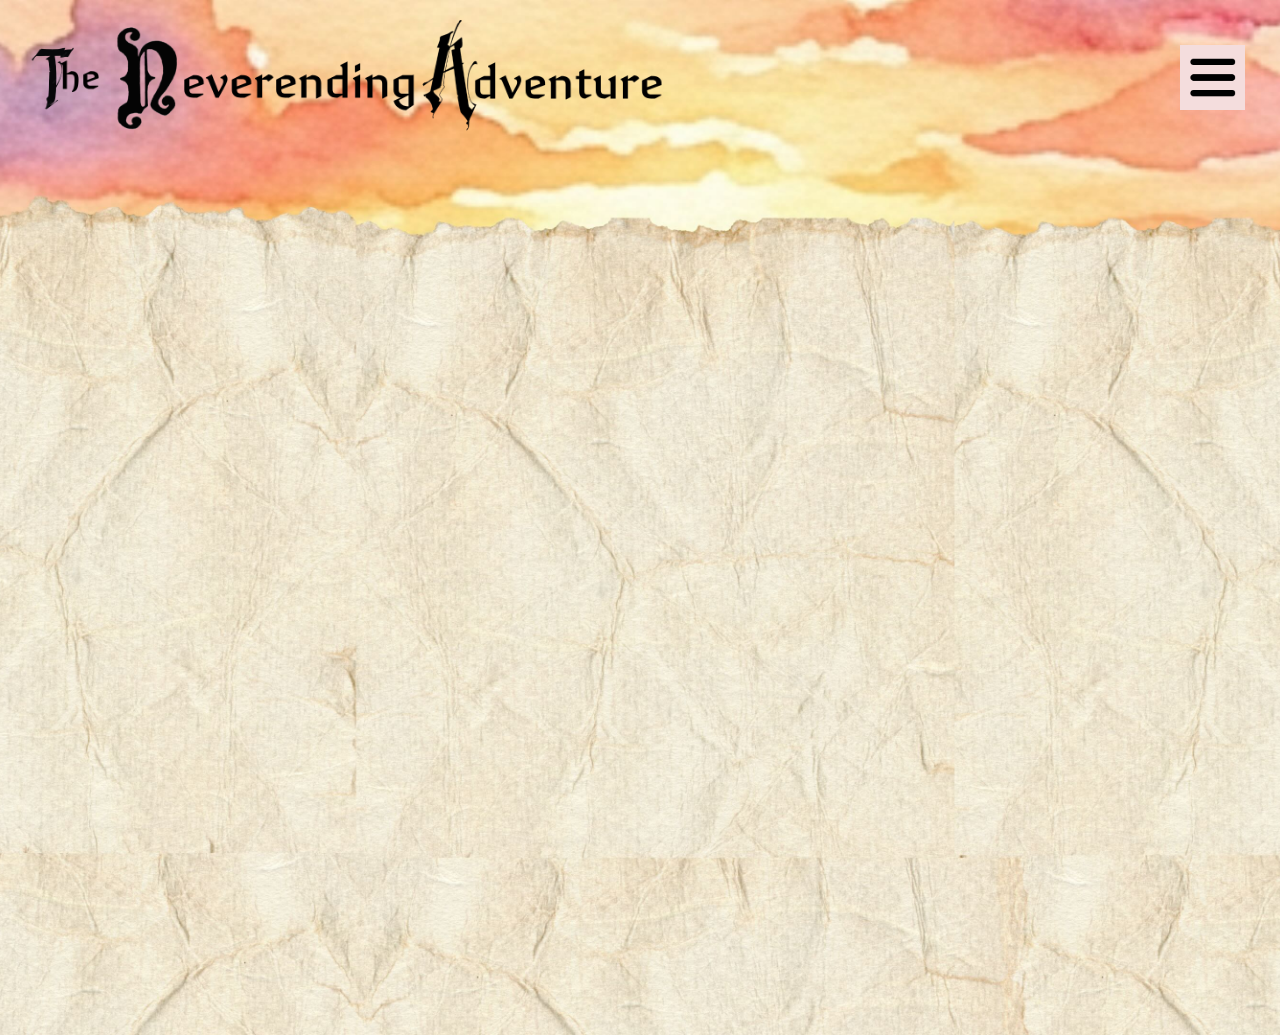
<file: www/index.html>
<html>
    <head>
        <meta charset="UTF-8">
        <meta name="viewport" content="width=device-width"/>
        <title>The Neverending Adventure</title>
        <link rel="stylesheet" href="static/css/style.css"/>
    </head>
    <body class="everyPageBackground">
        <nav>
            <div class="header_container">
                <div class="mobile_header">
                    <img src="static/img/newMobileHeader.png"/>
                </div>
                <div class="New_Header_Logo">
                    <img src="static/img/headerText.png"/>
                </div>
                <div class="HeaderNav">
                    <div class="HeaderText">
                        <!-- developed using w3schools https://www.w3schools.com/howto/tryit.asp?filename=tryhow_css_js_dropdown -->
                        <button onclick="dropMenu()" class="DropdownBtn"> </button>
                        <div id="navDropdown" class="DropdownContent">
                            <a href=home.html>Home</a>
                            <a href=about.html>About Us!</a>
                            <a href="https://www.canva.com/design/DAHULFmVmZ4/he5CpgfcdCciXI0MS4XsAA/edit" target="_blank">Design Process!</a>
                        </div>
                    </div>
                </div>
            </div>
        </nav>
        <script>
            function dropMenu() {
                document.getElementById("navDropdown").classList.toggle("show");
            }
        </script>
    </body>
</html>
</file>
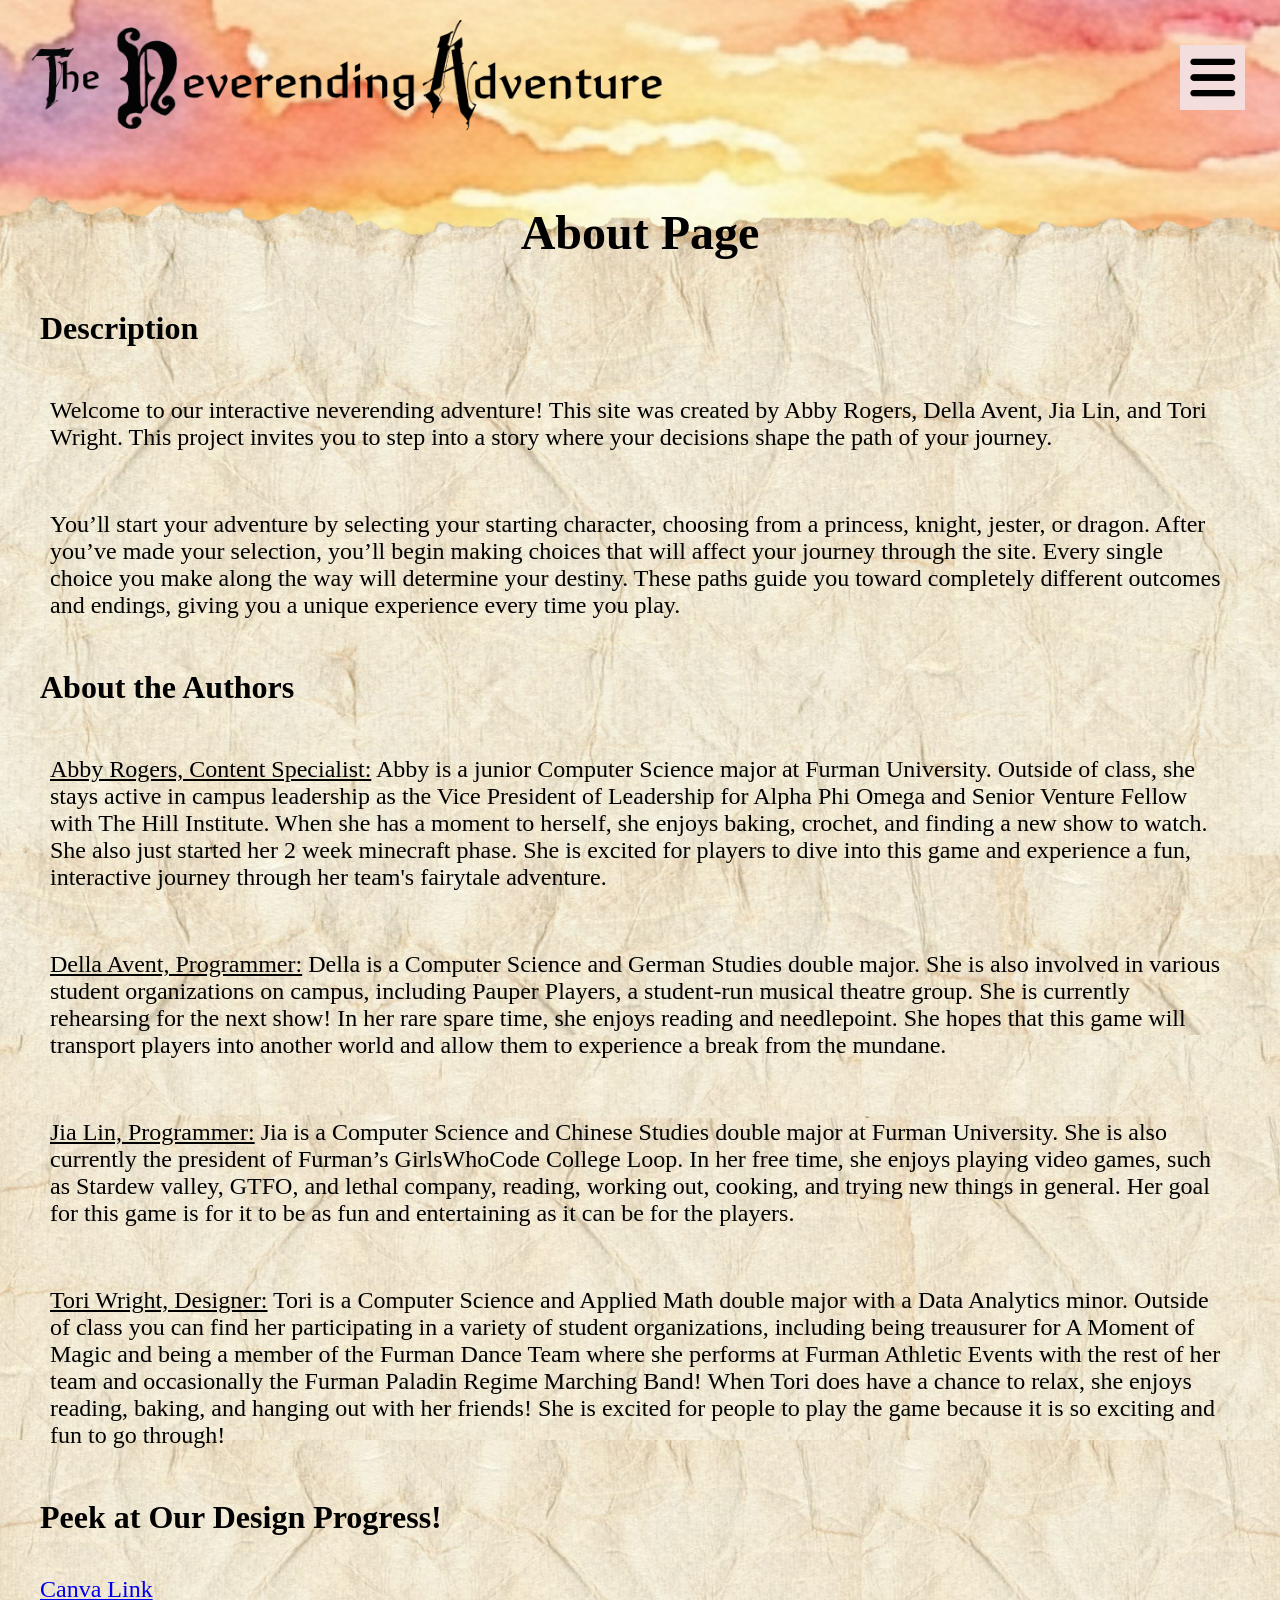
<file: www/about.html>
<html>
    <head>
        <meta charset="UTF-8">
        <meta name = "viewport" content="width = device-width"/>
        <title>The Neverending Adventure</title>
        <link rel="stylesheet" href="static/css/style.css"/>
        <link rel="icon" type="image/x-icon" href="/static/img/favicon.png">
    </head>
    <body class="everyPageBackground">
        <nav>
            <div class="header_container">
                <div class="mobile_header">
                    <a href = "home.html">
                        <img src="static/img/newMobileHeader.png"/>
                    </a>
                </div>
                <div class="New_Header_Logo">
                    <a href = "home.html">
                        <img src="static/img/headerText.png"/>
                    </a>
                </div>
                <div class="HeaderNav">
                    <div class="HeaderText">
                        <!-- developed using w3schools https://www.w3schools.com/howto/tryit.asp?filename=tryhow_css_js_dropdown -->
                        <button onclick="dropMenu()" class="DropdownBtn"> </button>
                        <div id="navDropdown" class="DropdownContent">
                            <a href=home.html>Home</a>
                            <a href=about.html>About Us!</a>
                            <a href="https://www.canva.com/design/DAHULFmVmZ4/he5CpgfcdCciXI0MS4XsAA/edit" target="_blank">Design Process!</a>
                        </div>
                    </div>
                </div>
            </div>
        </nav>
        <h1>About Page</h1>
        
            <h2>Description</h2>
            <p class="extra_space">
                Welcome to our interactive neverending adventure! This site was created by Abby Rogers, 
                Della Avent, Jia Lin, and Tori Wright. This project invites you to step into a story 
                where your decisions shape the path of your journey. 
            </p>
            <p class="extra_space">
                You’ll start your adventure by selecting your starting character, 
                choosing from a princess, knight, jester, or dragon. After you’ve 
                made your selection, you’ll begin making choices that will affect your 
                journey through the site. Every single choice you make along the way 
                will determine your destiny. These paths guide you toward completely 
                different outcomes and endings, giving you a unique experience every 
                time you play.
            </p>
        <h2>About the Authors</h2>
            <p class="extra_space">
                <span class="underlined">Abby Rogers, Content Specialist:</span> Abby is a junior Computer Science major at Furman 
                University. Outside of class, she stays active in campus leadership as the Vice President of 
                Leadership for Alpha Phi Omega and Senior Venture Fellow with The Hill Institute. When she 
                has a moment to herself, she enjoys baking, crochet, and finding a new show to watch. She 
                also just started her 2 week minecraft phase. She is excited for players to dive into this 
                game and experience a fun, interactive journey through her team's fairytale adventure.
            </p>
            <p class="extra_space">
                <span class="underlined">Della Avent, Programmer:</span> Della is a Computer Science and German Studies double major. 
                She is also involved in various student organizations on campus, including 
                Pauper Players, a student-run musical theatre group. She is currently 
                rehearsing for the next show! In her rare spare time, she enjoys reading 
                and needlepoint. She hopes that this game will transport players into 
                another world and allow them to experience a break from the mundane.  
            </p>
            <p class="extra_space">
                <span class="underlined">Jia Lin, Programmer:</span> Jia is a Computer Science and Chinese Studies double major at 
                Furman University. She is also currently the president of Furman’s GirlsWhoCode College 
                Loop. In her free time, she enjoys playing video games, such as Stardew valley, GTFO, and 
                lethal company, reading, working out, cooking, and trying new things in general. Her goal 
                for this game is for it to be as fun and entertaining as it can be for the players.
            </p>
            <p class="extra_space">
                <span class="underlined">Tori Wright, Designer:</span> Tori is a Computer Science and Applied Math double major 
                with a Data Analytics minor. Outside of class you can find her participating in a 
                variety of student organizations, including being treausurer for A Moment of Magic 
                and being a member of the Furman Dance Team where she performs at Furman 
                Athletic Events with the rest of her team and occasionally the Furman Paladin Regime 
                Marching Band! When Tori does have a chance to relax, she enjoys reading, baking, and 
                hanging out with her friends! She is excited for people to play the game because it is 
                so exciting and fun to go through! 
            </p>

            <h2>Peek at Our Design Progress!</h2>
            <p>
                <a href="https://www.canva.com/design/DAHULFmVmZ4/he5CpgfcdCciXI0MS4XsAA/edit" target="_blank">Canva Link</a>
            </p>

        <script>
            // toggle between hiding and showing the dropdown content
            // from w3schools https://www.w3schools.com/howto/howto_js_dropdown.asp
            function dropMenu() {
                document.getElementById("navDropdown").classList.toggle("show");
            }
        </script>
    </body>
</html>
</file>
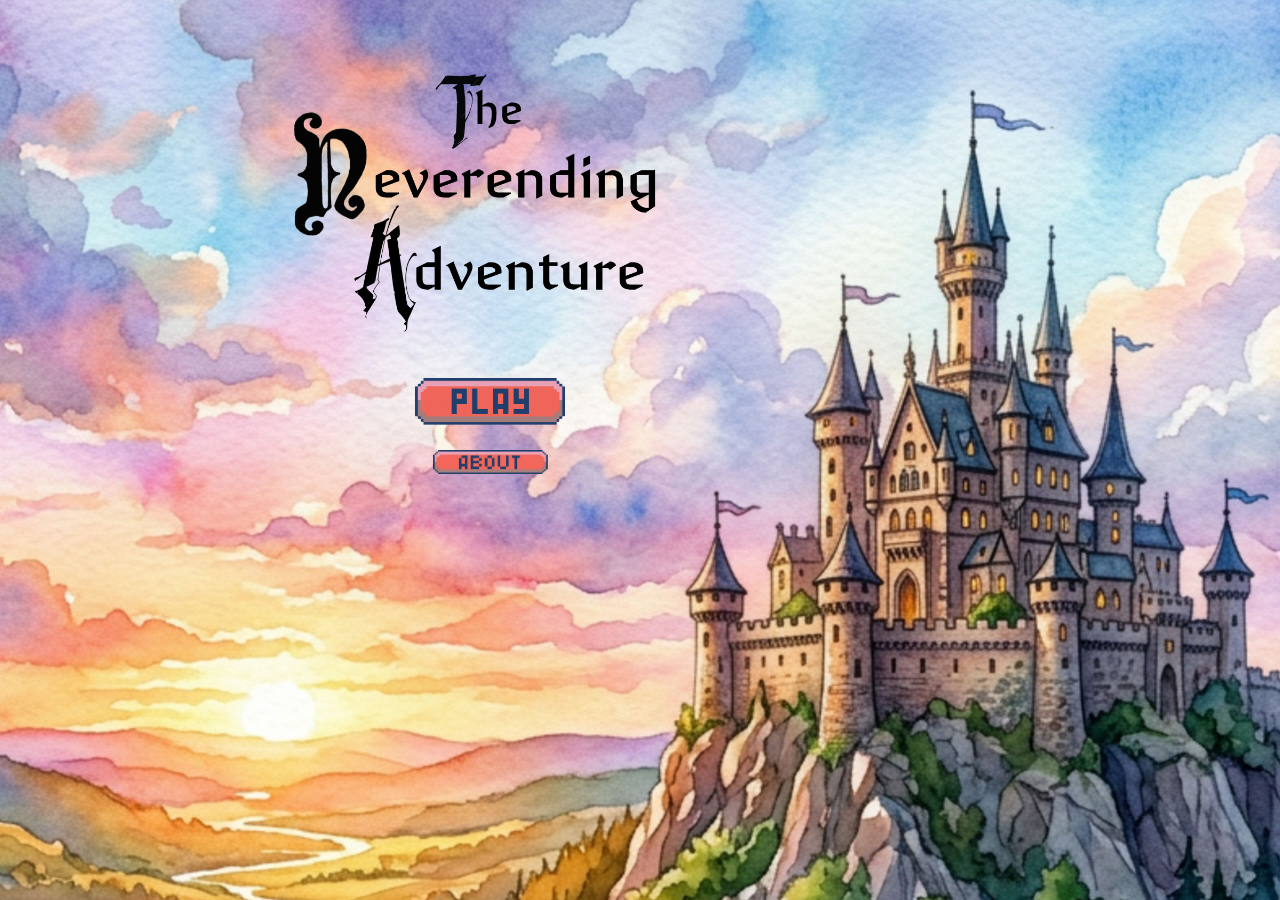
<file: www/home.html>
<html>
    <head>
        <meta charset="UTF-8">
        <meta name="viewport" content="width=device-width"/>
        <title>The Neverending Adventure</title>
        <link rel="stylesheet" href="static/css/style.css"/>
        <link rel="icon" type="image/x-icon" href="/static/img/favicon.png">
    </head>
    <body class="Background">
        <div class="image_stack">
            <div class="home_image_text"><img src="static/img/Home_Text.png"/></div>
            <div class="start_button"><a href="choose_char.html"><img src="static/img/home_play_button.png"/></a></div>
            <div class="menu_button"><a href="about.html"><img src="static/img/home_about_button.png"/></a></div>
        </div>  
        <script>
            // for home page
            function resumeProgress(){
                // if localStorage.getItem("lastScene")
                // add reveal class to box
                // box says "you have progress saved. Would you like to resume?"
                // button in box that says "yes", links to "lastScene"
                // button in box that says "no", links to choose char
            }
        </script>
    </body>
</html>
</file>
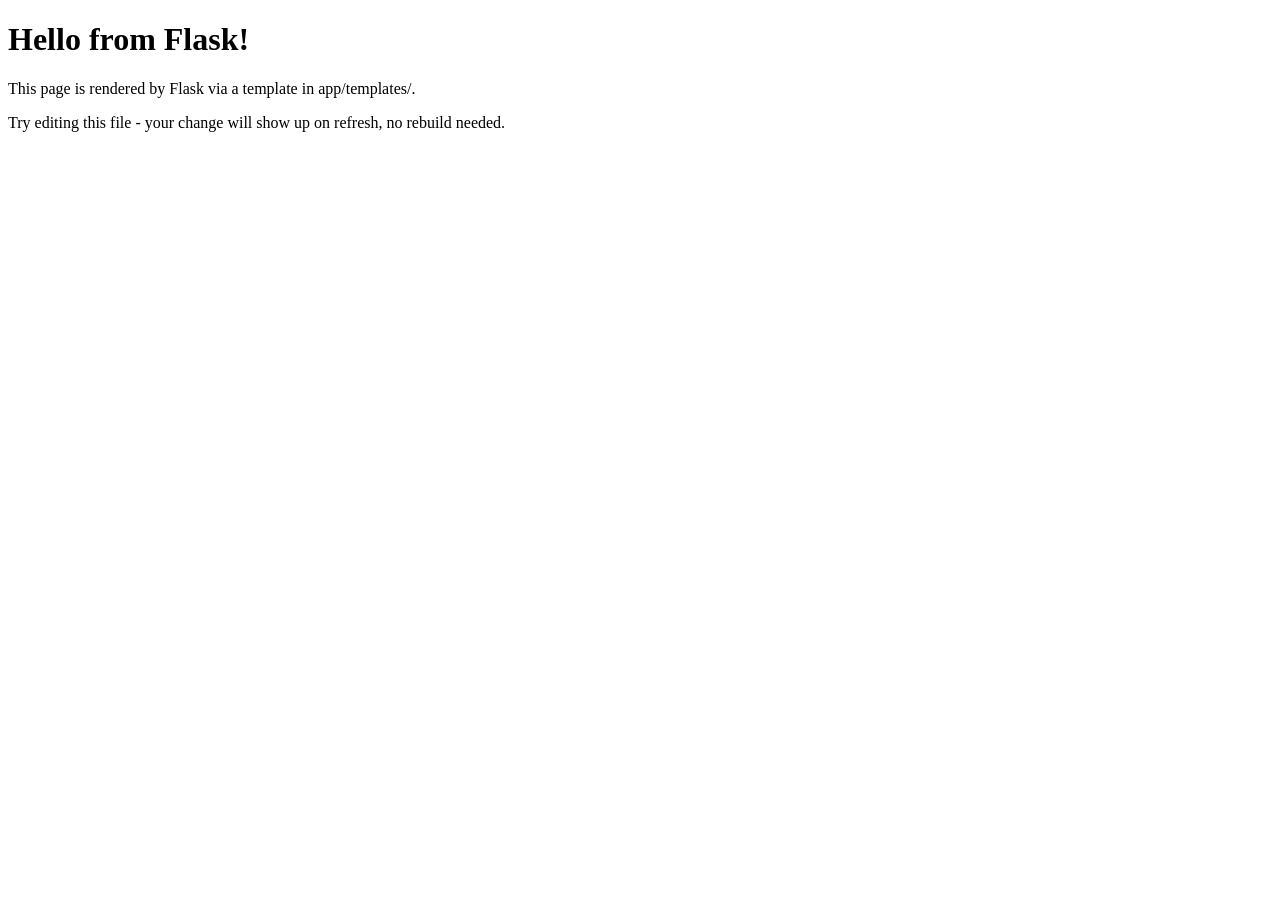
<file: app/templates/template.html>
<!DOCTYPE html>
<html lang="en">
<head>
    <meta charset="UTF-8">
    <title>My Flask Page</title>
</head>
<body>
    <h1>Hello from Flask!</h1>
    <p>This page is rendered by Flask via a template in app/templates/.</p>
    <p>Try editing this file - your change will show up on refresh, no rebuild needed.</p>
</body>
</html>
</file>
<file: www/static/css/style.css>
@import url('https://fonts.googleapis.com/css2?family=Moon+Dance&display=swap');
@import url('https://fonts.googleapis.com/css2?family=Rock+Salt&display=swap');
@import url('https://fonts.googleapis.com/css2?family=Kablammo&display=swap');

/* MARK: body */
body {
    font-family: sans-serif;
    padding: 0;
    margin: 0;
    width: 100%;
    color: #222;
}

/* MARK:h1 */
h1 {
    font-family: "Garamond", serif;
    font-weight: bold;
    font-size: 3rem;
    text-align: center;
    margin: 50px;
    color:black;
}

/* MARK: h2 */
h2 {
    font-family: "Garamond", serif;
    font-weight: bold;
    font-size: 2rem;
    margin: 40px;
    padding: 0;
    color:black;
}

/* MARK: p */
p {
    font-family: "Garamond", serif;
    font-size: 1.5rem;
    margin: 40px;
    color:black;
}

/* MARK: Header */
/* New Header Layout/Design below*/
.New_Header_Logo {
    display: flex;
    justify-content: center;
    align-items: center;
}

.New_Header_Logo img {
    width: 100%;
    height: auto;
}

.mobile_header {
    display: none;
}

.header_container {
    display: flex;
    justify-content: space-evenly;
    width: 100%;
    height: 155px;
    margin: 0 auto;
}

.HeaderNav {
    display: flex;
    justify-content: flex-end;
    align-items: center;
    padding-right: 35px;
    top: 0;
    left: 0;
    box-sizing: border-box;
    font-family: "Garamond", serif;
    font-size: 1.5rem;
    color:black;
    width: 100%;
}

.HeaderText {
    display: flex;
    align-items: center;
    justify-content: center;
}
/* for dropdown menu button 
    Developed from w3schools example:
    https://www.w3schools.com/howto/tryit.asp?filename=tryhow_css_js_dropdown
*/
/* MARK: DropDownBut */
.DropdownBtn {
  padding: 16px;
  border: none;
  background-color:rgb(244, 221, 221);
  font-family: "Garamond", serif;
  font-size: 1.5rem;
  color:black;
  background-image: url(../img/hamburger.png);
  background-position: center top;
  background-size: cover;
  width: 65px;
  height: 65px;
}

.DropdownBtn:hover, .DropdownBtn:focus {
  background-color: rgb(95, 42, 42);
}

.DropdownContent {
  display: none;
  position: absolute;
  background-color:rgb(244, 221, 221);
  min-width: 160px;
  box-shadow: 0px 8px 16px 0px rgba(0,0,0,0.2);
  z-index: 1;
  margin: 230px 75px 0px 0px;
  border: 3px solid rgb(95, 42, 42);
}

.DropdownContent a {
  padding: 12px 16px;
  font-size: 20px;
  text-decoration: none;
  display: block;
}
.DropdownContent a:hover {background-color: rgb(246, 179, 179);}
.show {display: block;}

/* MARK:MobileHeader */
@media screen and (max-width: 700px) {
.mobile_header {
    display: flex;
    justify-content: center;
    align-items: center;
    height: 130px;
    width: auto;
    margin: 5%;
}

.mobile_header img {
    width: 100%;
    height: auto;
}

.New_Header_Logo {
    display: none;
}

.header_container {
    display: flex;
    justify-content: space-evenly;
    width: 100%;
    height: 155px;
    margin: 0 auto;
}

.HeaderText {
    display: flex;
    align-items: center;
    justify-content: center;
}
}

/* For Nav Bar*/
.Castle{
    font-family: "Garamond", serif;
    list-style-type: "🏰";
    margin: 10px;
    font-size: 20px;
}
/* New Header Layout/Design Above*/

.extra_space {
    padding: 10px;
}

.underlined {
    text-decoration: underline;
}

.image_stack {
    display: flex;
    flex-direction: column;
    align-items: center;
    row-gap: 25px;
}

/* MARK: HomePage */
.home_image_text {
    width: 400px;
    height: auto;
    display:block;
    transform: translate(-150px, 50px)
}
.home_image_text img {
    width: 100%;
    height: auto;
}

.start_button {
    width: 150px;
    display: block;
    transform: translate(-150px, 50px)
}
.start_button img {
    width: 100%;
    height: auto;
}

.menu_button {
    width: 115px;
    display: block;
    transform: translate(-150px, 50px)
}
.menu_button img {
    width: 100%;
    height: auto;
}

.Background {
    background-image: url(../img/TNEA_Background.jpeg);
    background-repeat: no-repeat;
    background-position: center top;
    background-size: cover;
    background-attachment: scroll;
    height: 100vh;
    width: 100vw;
}

/* MARK: MobileHome */
@media screen and (max-width: 650px) {
    .Background {
    background-image: url(../img/TNEA_Background.jpeg);
    background-repeat: no-repeat;
    background-position: -210px top;
    background-size: cover;
    background-attachment: scroll;
    height: 100vh;
    width: 100vw;
    }

    .image_stack {
    display: flex;
    flex-direction: column;
    align-items: center;
    row-gap: 25px;
    }

    .home_image_text {
    width: 300px;
    display:block;
    transform: translate(0, 50px);
    }
    .home_image_text img {
    width: 100%;
    height: auto;
    }

    .start_button {
    width: 150px;
    display: block;
    transform: translate(0, 50px);
    }
    .start_button img {
    width: 100%;
    height: auto;
    }

    .menu_button {
    width: 100px;
    display: block;
    transform: translate(0, 50px);
    }
    .menu_button img {
    width: 100%;
    height: auto;
    }
}

/* MARK: ChooseChar */
/* for character choose sheet below */
ul.noCastle {
    display: flex;
    justify-content: space-between;
    font-family: "Garamond", serif;
    list-style-type: none;
    margin: 40px;
    padding: 0px;
    font-size: 20px;
    /* try to make text/margin/padding percentage*/
}


li.char {
    display: flex;
    border-radius: 15px;
    padding: 10px;
    box-sizing: border-box;
    width: 20%;
    justify-content: center;
    margin-top: 30px;
}

.charButton {
    background: none;
    border: none;
    cursor: pointer;

    width: 100%;
    height: auto;

    font-family: "Garamond", serif;
    font-size: 20px;
}

.charButton:hover {
    filter: brightness(130%)
}

/* button to begin story */
.departBut img{
    height : auto;
    width : 250px;
    display: flex;
    padding: 40px;
}

.departBut:hover {
    filter: brightness(120%)
}

.descAndDepart {
    display: flex;
    flex-direction: column;
    align-items: flex-end;
    justify-content: center;
    text-align: center;
}

/* MARK: MobChooseChar */
/* makes buttons stack once the page gets too small */
@media screen and (max-width: 768px) {
    ul.noCastle {
        display : flex;
        flex-wrap: wrap;
        justify-content: space-between;
        list-style: none;
        gap: 10px;
    }

    ul.noCastle li {
        width: 48%;
    }

    .depart_but img {
        display: flex;
        margin-left: auto;
        margin-right: auto;

        height: auto;
        padding-top: 3%;
    }
    .descAndDepart {
    display: flex;
    flex-direction: column;
    align-items: center;
    justify-content: center;
    text-align: center;
}
}

/* MARK: CharImg */
/* classes used to reveal and hide buttons*/
.charImg{
    display: none;
}

.charImg.reveal{
    display: block;
}

/* img and text are side by side */
div.charImg.reveal {
    display: flex;
    align-items: center;
}

/* img and text are side by side */
div.charImg.reveal.color {
    display: flex;
    align-items: center;
    background-color: rgb(141, 243, 16);
}

/* adjusts so picture and text stacks when screen is too small */
@media screen and (max-width: 700px) {
    div.charImg.reveal {
        display: flex;
        flex-direction: column;
        justify-content: center;
        align-items: center;
    }
}

/* MARK: CharFonts */
/*changes font for each character*/
#princess p{
    font-family: "Moon Dance", cursive;
    font-size: xx-large;
    font-weight: bold;
}

#ken p {
    font-family: Papyrus, "Old English Text MT", Garamond, "Palatino Linotype", Palatino, Georgia, serif;
    font-size: x-large;
    font-weight: bold;
}

#dragon p{
    font-family: "Rock Salt", cursive;
    font-size: x-large;
}

#jester p{
    font-family: "Kablammo", cursive;
    font-size: x-large;
}

#default img{
    display: block;
    margin-left: auto;
    margin-right: auto;

    object-fit: cover;

    height: auto;
    width: 700px;
}

@media screen and (max-width: 700px) {
    #default img{
        display: block;
        margin-left: auto;
        margin-right: auto;
        margin-top: 80px;

        object-fit: cover;

        height: 200px;
        width: auto;
    }
}

/* MARK: PageBG */
.everyPageBackground {
    background-image: url(../img/pageBackground.jpeg), url(../img/mobileBackground.jpeg);
    background-repeat: no-repeat, repeat-y;
    background-position: center top, center top;
    background-size: cover, 100% auto;
    background-attachment: scroll;
    height: 115vh;
    width: 100%;
}

@media screen and (max-width: 700px) {
    .everyPageBackground{
    background-image: url(../img/mobileBackground.jpeg);
    background-repeat: repeat;
    background-position: center -30px;
    background-size: cover;
    background-attachment: scroll;
    height: 100%;
    width: auto;
    }
}

/* MARK: SecretBut */
/* secret buttons thrown in */
.secretButton {
  padding: 16px;
  background-color: transparent;
  border: none;
}

/* MARK: PlayCSS */
.scene {
    display: flex;
    flex-direction: column;
    align-items: center;
    justify-content: center;
    width: 100%;
}

.storyDescAndImage {
    display: flex;
    flex-direction: column;
    align-items: center;
    justify-content: center;
}

.storyDescAndQ{
    display: flex;
    justify-content: center;
    padding: 50px;
    text-align: center;
}

.storyImg {
    width: 60%;
    height: auto;
    border-radius: 15px;
}

/* MARK: MobilePlay */
@media screen and (max-width: 700px) {
    .storyDescAndQ{
    display: flex;
    justify-content: center;
    padding: 15px;
    margin: 20px;
    text-align: center;
    }
    .storyImg {
    width: 90%;
    height: auto;
}
}

/* MARK: ChoiceButs */
.choices {
    display: flex;
    flex-direction: row;
    flex-wrap: wrap;
    justify-content: center;
}

.choiceButton {
    display: flex;
    flex-direction: row;
    height: stretch;
}

.choiceButton:hover {
    filter: brightness(130%)
}

.choiceButtonText {
    display: inline-flex;
    justify-content: center;
    align-items: center;

    background-image: url(../img/choiceButton.png);
    background-repeat: no-repeat;
    background-size: 100% 100%;
    box-sizing: border-box;

    margin: 20px;
    margin-bottom: 40px;
    padding: 24px 48px;
    font-family: "Garamond", serif;
    text-decoration: none;
    color: black;
    font-weight: bold;
    font-size: 1.15em;
    width: 350px;
    text-align: center;
    word-wrap: break-word;
    overflow-wrap: break-word;
}

.choiceButtonText:hover {
    filter: brightness(130%)
}

/* MARK:MobileCHoice */
@media screen and (max-width: 900px) {
    .choices {
        flex-direction: column;
        align-items: center;
    }
    .choiceButtonText {
        flex-direction: column;
        min-height: 150px;
        font-size: 1.25em;
    }
}

/* MARK:BackPage */
.backPage {
    display: flex;
    flex-direction: column;
    justify-content: center;
    align-items: center;
    text-align: center;
    padding: 5px;
}
.textBack {
    text-align: center;
}

.imageBack {
    width: 300px;
    height: auto;

}

#fakeLink {
    text-decoration: underline;
    color: blue;
}

#realLink {
    text-decoration: none;
    color: black;
    display: none;
    transform: translate(400px, -100px);
}
</file>
